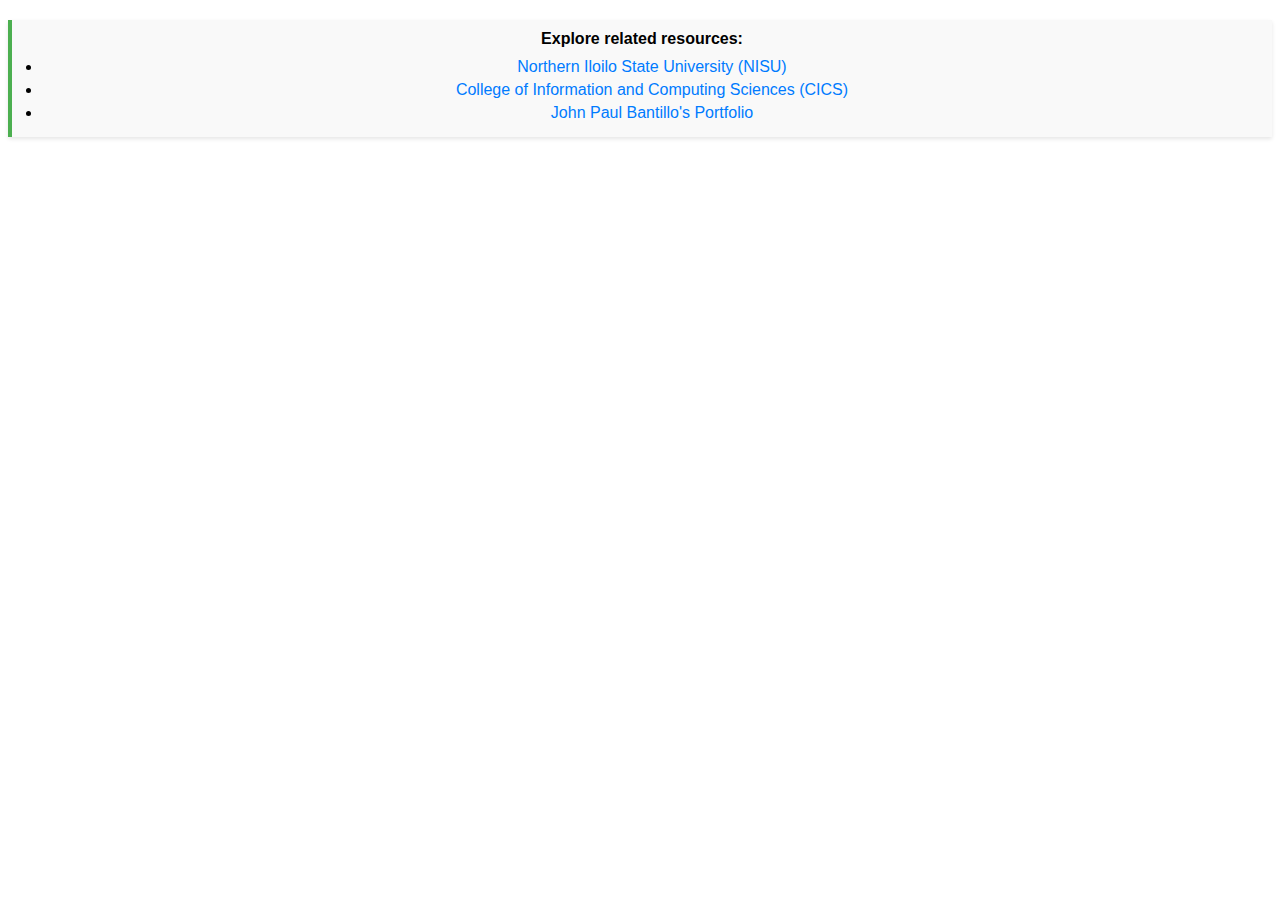
<file: backlinks.html>
<!DOCTYPE html>
<html lang="en">
<head>
<style type="text/css">
    
    .backlinks {
    font-family: 'Arial', sans-serif;
    margin: 20px 0;
    padding: 10px;
    background-color: #f9f9f9;
    border-left: 4px solid #4caf50;
    box-shadow: 0 2px 4px rgba(0, 0, 0, 0.1);
    text-align: center;
}

.backlinks p {
    margin: 0 0 10px;
    font-weight: bold;

}

.backlinks ul {
    list-style-type: disc;
    margin: 0;
    padding-left: 20px;
}

.backlinks li {
    margin: 5px 0;
}

.backlinks a {
    color: #007bff;
    text-decoration: none;
}

.backlinks a:hover {
    text-decoration: underline;
}

</style>
</head>
<body>
<div class="backlinks">
    <p>Explore related resources:</p>
    <ul>
        <li>
            <a href="https://www.nisu.edu.ph/" target="_blank" rel="noopener noreferrer" title="Visit NISU's official website">
                Northern Iloilo State University (NISU)
            </a>
        </li>
        <li>
            <a href="https://cics.nisu.edu.ph/" target="_blank" rel="noopener noreferrer" title="Explore CICS at NISU">
                College of Information and Computing Sciences (CICS)
            </a>
        </li>
        <li>
            <a href="https://www.johnpaulbantillo.site/" target="_blank" rel="noopener noreferrer" title="Visit John Paul Bantillo's Portfolio">
                John Paul Bantillo's Portfolio
            </a>
        </li>
    </ul>
</div>

</body>
</html>
</file>
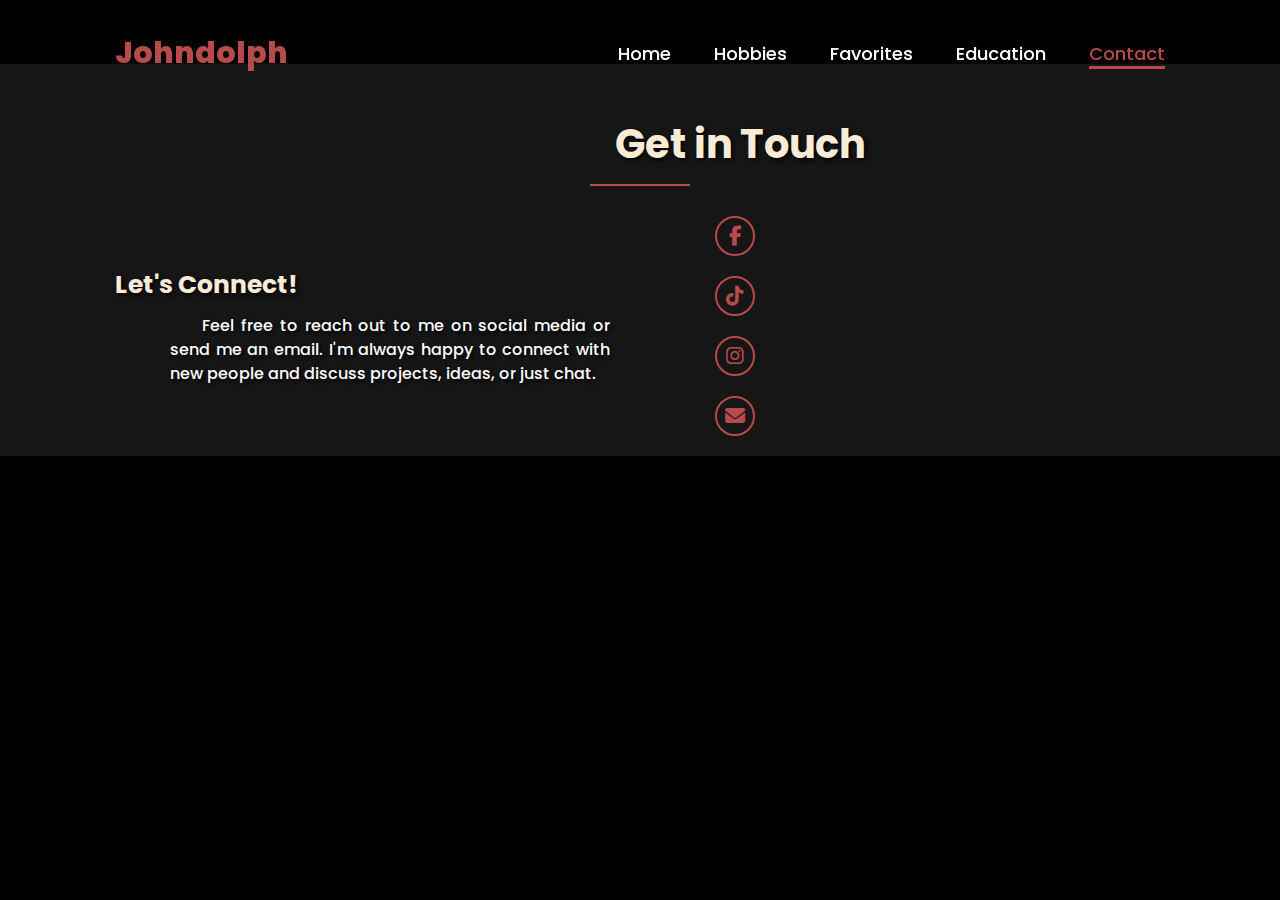
<file: co.html>
<!DOCTYPE html>
<html lang="en">
<head>
    <meta charset="UTF-8">
    <meta http-equiv="X-UA-Compatible" content="IE=edge" />
    <meta name="viewport" content="width=device-width, initial-scale=1.0">
    <link rel="stylesheet" href="https://cdnjs.cloudflare.com/ajax/libs/font-awesome/6.5.2/css/all.min.css">
    <link rel="stylesheet" href="co.css">
    <title>My Contact</title>
</head>
<body>
    <header>
        <a href="#" class="logo">Johndolph</a>
        <nav>
            <a href="index.html"> Home</a>
            <a href="hb.html" >Hobbies</a>
            <a href="fv.html" >Favorites</a>
            <a href="ed.html" >Education</a>
            <a href="co.html"  class="active">Contact</a>
        </nav>
    </header><br><br><br><br>
    <section class="contact">
        <div class="title">
            <h2>Get in Touch</h2>
            <div class="line"></div>
        </div>
        <div class="contact-content">
            <div class="text">
                <h3>Let's Connect!</h3>
                <p>Feel free to reach out to me on social media or send me an email. I'm always happy to connect with new people and discuss projects, ideas, or just chat.</p>
            </div>
            <div class="social-icons">
                <a href="https://www.facebook.com/johndolph.babol.144?mibextid=JRoKGi" target="_blank"><i class="fab fa-facebook-f"></i></a>
                <a href="https://www.tiktok.com/@imajjjjj?_t=8revoWmmqW4&_r=1" target="_blank"><i class="fa-brands fa-tiktok"></i></a>
                <a href="https://www.instagram.com/imaajjj?igsh=bjQ2NjhwbjQ2Z3lh" target="_blank"><i class="fa-brands fa-instagram"></i></a>
                <a href="mailto:johndolphbabol@gmail.com" target="_blank"><i class="fas fa-envelope"></i></a> 
            </div>
        </div>
    </section>
</body>
</html>
</file>
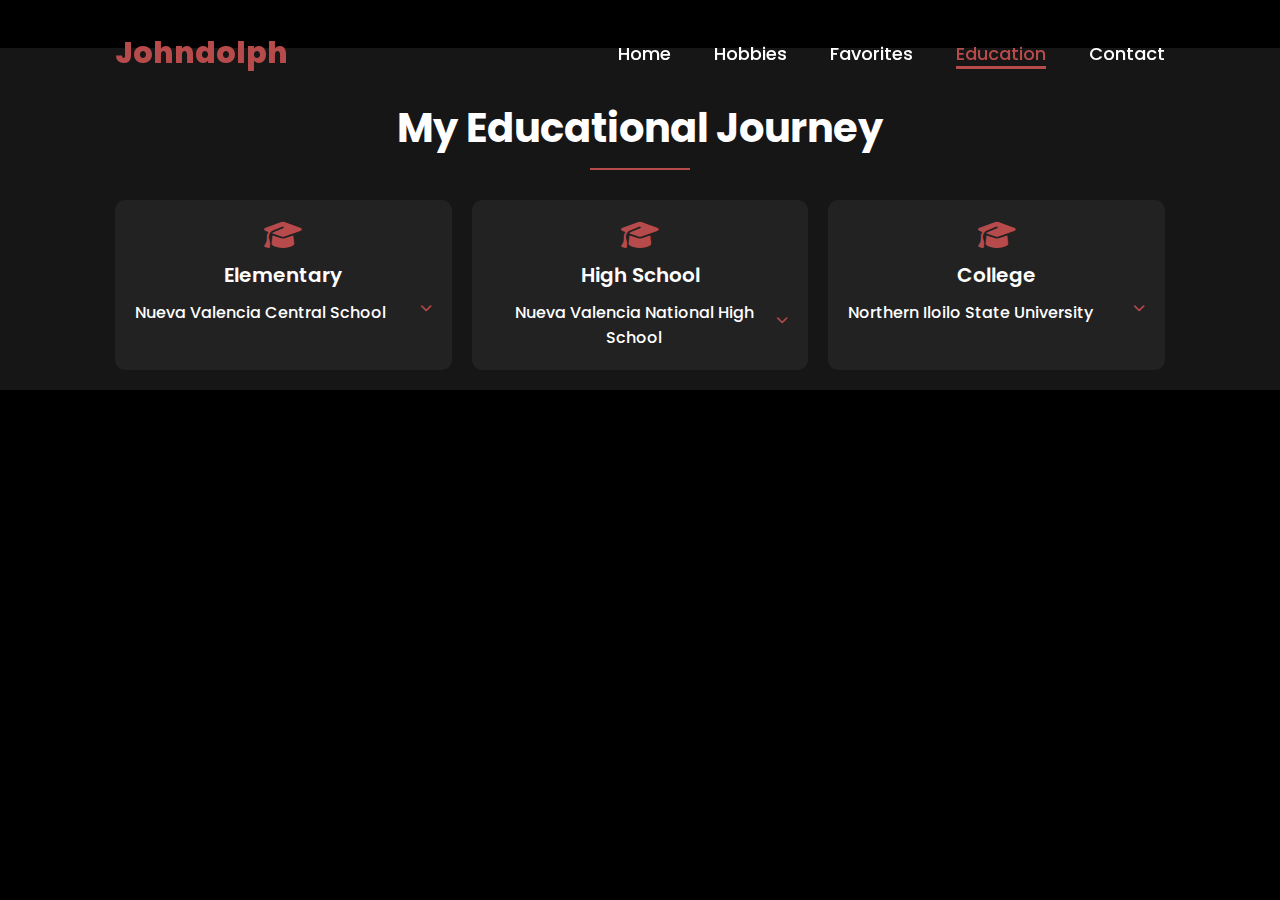
<file: ed.html>
<!DOCTYPE html>
<html lang="en">
<head>
    <meta charset="UTF-8">
    <meta http-equiv="X-UA-Compatible" content="IE=edge" />
    <meta name="viewport" content="width=device-width, initial-scale=1.0">
    <link rel="stylesheet" href="https://cdnjs.cloudflare.com/ajax/libs/font-awesome/6.5.2/css/all.min.css">
    <link rel="stylesheet" href="ed.css">
    <title>Education</title>
</head>
<body>
    <header>
        <a href="#" class="logo">Johndolph</a>
        <nav>
            <a href="index.html" > Home</a>
            <a href="hb.html" >Hobbies</a>
            <a href="fv.html" >Favorites</a>
            <a href="ed.html" class="active">Education</a>
            <a href="co.html" >Contact</a>
        </nav>
    </header><br><br><br>
    <section class="education">
        <div class="title">
            <h2>My Educational Journey</h2>
            <div class="line"></div>
        </div>
        <div class="education-content">
            <div class="box">
                <i class="fas fa-graduation-cap"></i>
                <h3>Elementary</h3>
                <p class="school-name" data-target="elementary-info">Nueva Valencia Central School  <i class="fas fa-chevron-down"></i></p>
                <div class="more-info" id="elementary-info" style="display: none;">
                    <p><strong>Graduation Year:</strong> 2014-2015</p>
                    <p><strong>Notable Achievements:</strong></p>
                    <ul>
                        
                        <li>Participated in spelling B</li>
                    </ul>
                </div>
            </div>
            <div class="box">
                <i class="fas fa-graduation-cap"></i>
                <h3>High School</h3>
                <p class="school-name" data-target="high-school-info">Nueva Valencia National High School <i class="fas fa-chevron-down"></i></p>
                <div class="more-info" id="high-school-info" style="display: none;">
                    <p><strong>Graduation Year:</strong> 2020-2021</p>
                    <p><strong>Notable Achievements:</strong></p>
                    <ul>
                        <li> Basketball athlete</li>
                        <li> Dancer in manggahan Festival</li>
                        <li> 2nd place in hip hop dance</li>
                    </ul>
                </div>
            </div>
            <div class="box">
                <i class="fas fa-graduation-cap"></i>
                <h3>College</h3>
                <p class="school-name" data-target="college-info">Northern Iloilo State University  <i class="fas fa-chevron-down"></i></p>
                <div class="more-info" id="college-info" style="display: none;">
                    <p><strong>Course:  Bachelor of Science in Information Technology </strong>
                    <p><strong>Current Major: Web and  Mobile Development</strong> </p>
                    <p><strong>Notable Achievements:</strong></p>
                    <ul>
                        <li>1st Runner Up in InterCampus Culture and The Arts Festival - Ajuy</li>
                           <li> Champion in Dance Battle here in Estancia</li>
                        <li>2nd runner up in Pinoy hiphop dance competition</li>   
                        <li> 4th year representative in ITS Organization</li>
                        <li>Member of Maambong Dance Troupe</li>
                        <li>Dancer of NISU Hip Hop</li>
                    </ul>
                </div>
            </div>
        </div>
    </section>
    <script src="ed.js"></script>
</body>
</html>
</file>
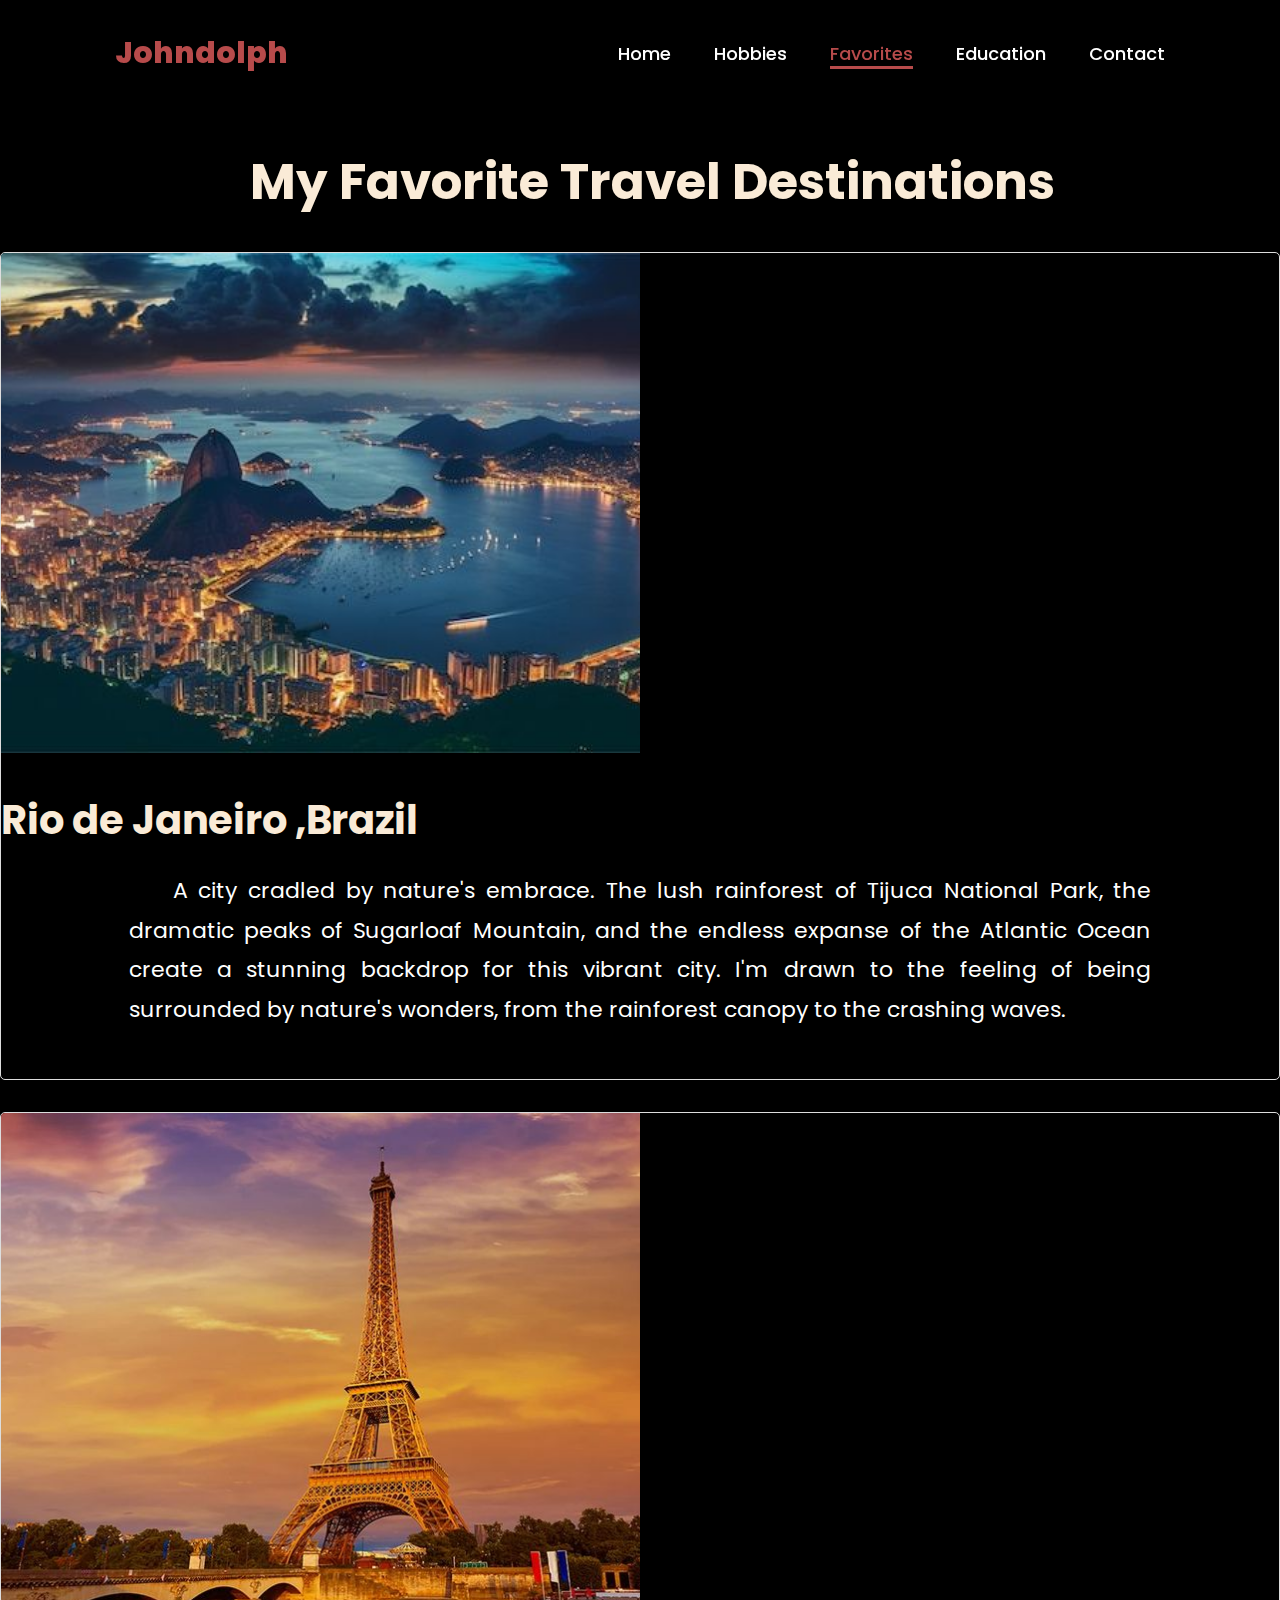
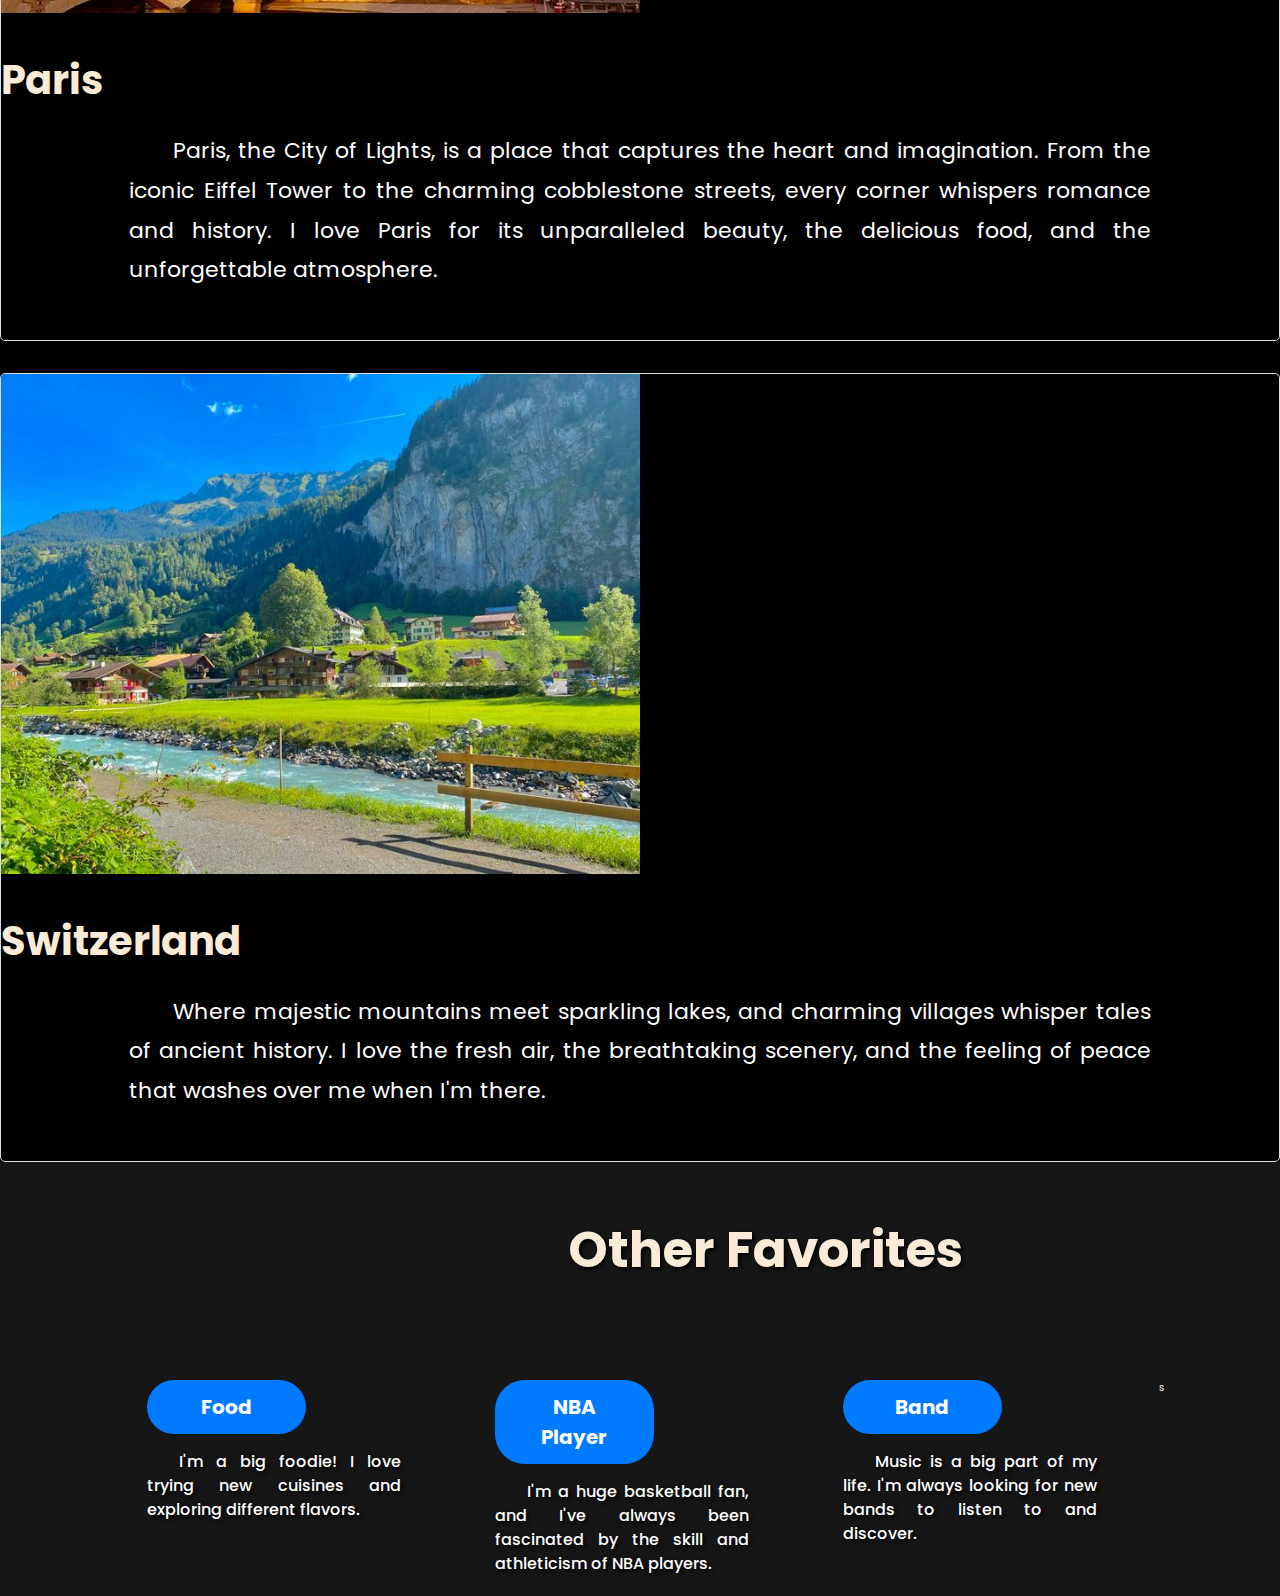
<file: fv.html>
<!DOCTYPE html>
<html lang="en">
<head>
    <meta charset="UTF-8">
    <meta name="viewport" content="width=device-width, initial-scale=1.0">
    <title>My Favorites</title>
    <link rel="stylesheet" href="fv.css">
</head>
<body>
    <header>
        <a href="#" class="logo">Johndolph</a>
        <nav>
            <a href="index.html" > Home</a>
            <a href="hb.html" >Hobbies</a>
            <a href="fv.html" class="active">Favorites</a>
            <a href="ed.html" >Education</a>
            <a href="co.html" >Contact</a>
        </nav>
    </header>
<br><br><br><br><br><br><br><br><br>
    <section id="favorite">
        <div class="favorite-container">
            <h2>My Favorite Travel Destinations</h2><br><br>
            <div class="favorite">
                <div class="destination">
                    <img src="brazil.jpeg" alt="Rio de Janeiro "> <br><br>
                  <br>  <h3>Rio de Janeiro ,Brazil</h3><br>
                    <p>A city cradled by nature's embrace. The lush rainforest of Tijuca National Park, the dramatic peaks of Sugarloaf Mountain, and the endless expanse of the Atlantic Ocean create a stunning backdrop for this vibrant city. I'm drawn to the feeling of being surrounded by nature's wonders, from the rainforest canopy to the crashing waves.</p>
                </div><br><br>
                <div class="destination">
                    <img src="Paris.jpeg" alt="Paris"><br><br>
                    <br><h3>Paris</h3><br>
                    <p>Paris, the City of Lights, is a place that captures the heart and imagination. From the iconic Eiffel Tower to the charming cobblestone streets, every corner whispers romance and history. I love Paris for its unparalleled beauty, the delicious food, and the unforgettable atmosphere.</p>
                </div><br><br>
                <div class="destination">
                    <img src="Switzerland.jpeg" alt="Switzerland"><br><br>
                    <br><h3>Switzerland</h3><br>
                    <p>Where majestic mountains meet sparkling lakes, and charming villages whisper tales of ancient history. I love the fresh air, the breathtaking scenery, and the feeling of peace that washes over me when I'm there.</p>
                </div>
        </div>
        <section id="other-favorites">
            <div class="favorite-container">
                <h2>Other Favorites</h2><br><br>
                <div class="favorite">
                    <div class="other-favorite">
                        <a href="food.html" class="btn">Food</a><br>
                        <p>I'm a big foodie! I love trying new cuisines and exploring different flavors.</p>
                    </div>
                    <div class="other-favorite">
                        <a href="NBA.html" class="btn">NBA Player</a><br>
                        <p>I'm a huge basketball fan, and I've always been fascinated by the skill and athleticism of NBA players.</p>
                    </div>
                    <div class="other-favorite">
                        <a href="Band.html" class="btn">Band</a><br>
                        <p>Music is a big part of my life. I'm always looking for new bands to listen to and discover.</p>
                    </div>
</body>
</html>s
</file>
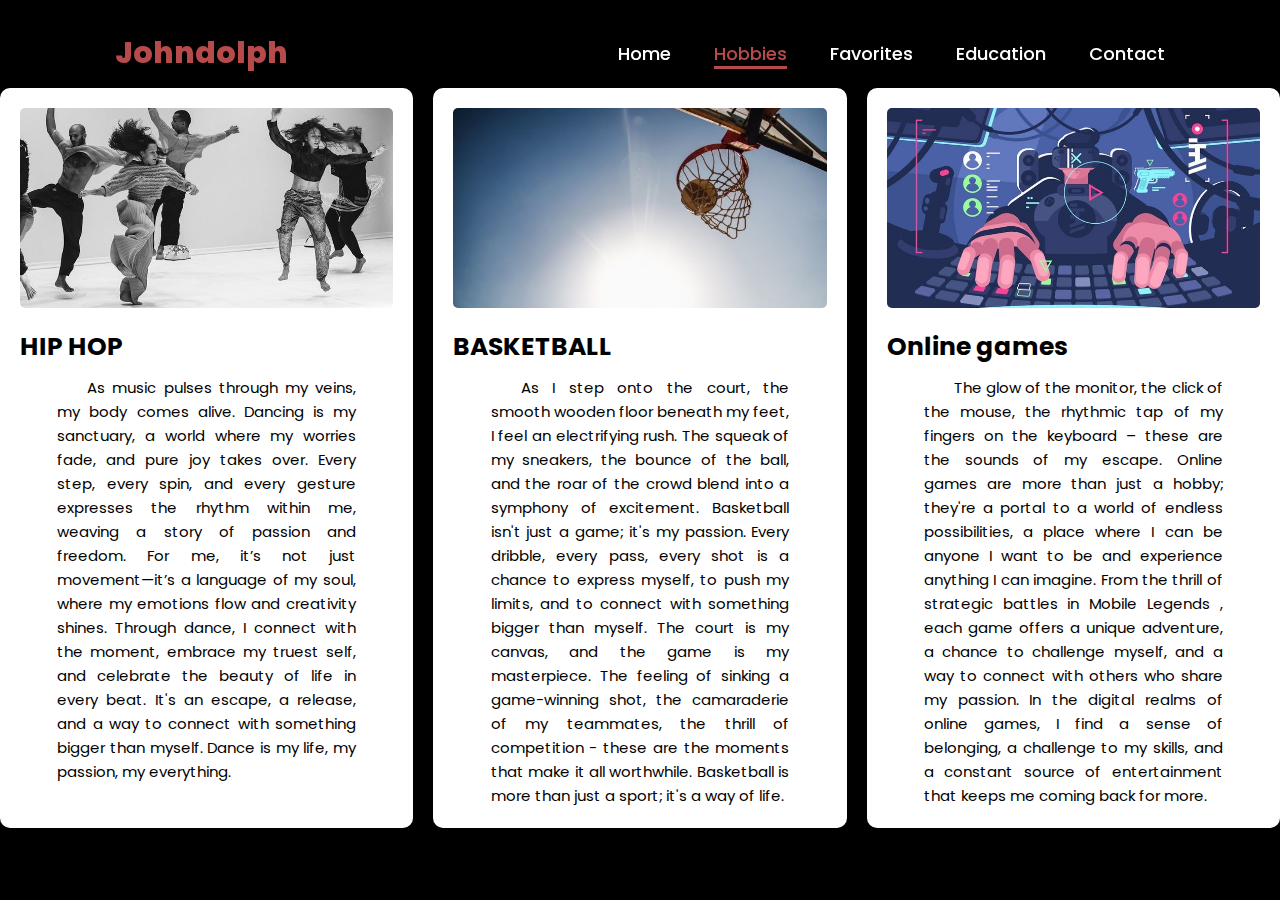
<file: hb.html>
<!DOCTYPE html>
<html lang="en">
<head>
    <meta charset="UTF-8">
    <meta name="viewport" content="width=device-width, initial-scale=1.0">
    <title>My Hobbies</title>
    <link rel="stylesheet" href="hb.css">
</head>
<body>
    <header>
        <a href="#" class="logo">Johndolph</a>
        <nav>
            <a href="index.html" > Home</a>
            <a href="hb.html" class="active">Hobbies</a>
            <a href="fv.html" >Favorites</a>
            <a href="ed.html" >Education</a>
            <a href="co.html" >Contact</a>
        </nav>
    </header>
<br><br><br>
    <section id="hobbies">
        <div class="hobbies-container">
            <div class="hobby-item">
                <img src="hip hop idea_.jpeg" alt="hiphop">
                <h3>HIP HOP</h3>
                <p>As music pulses through my veins, my body comes alive. Dancing is my sanctuary, a world where my worries fade, and pure joy takes over. Every step, every spin, and every gesture expresses the rhythm within me, weaving a story of passion and freedom. For me, it’s not just movement—it’s a language of my soul, where my emotions flow and creativity shines. Through dance, I connect with the moment, embrace my truest self, and celebrate the beauty of life in every beat. It's an escape, a release, and a way to connect with something bigger than myself. Dance is my life, my passion, my everything.</p>
            </div>
            <div class="hobby-item">
                <img src="ball.jpeg" alt="basketball">
                <h3>BASKETBALL</h3>
                <p>As I step onto the court, the smooth wooden floor beneath my feet, I feel an electrifying rush. The squeak of my sneakers, the bounce of the ball, and the roar of the crowd blend into a symphony of excitement. Basketball isn't just a game; it's my passion.  Every dribble, every pass, every shot is a chance to express myself, to push my limits, and to connect with something bigger than myself. The court is my canvas, and the game is my masterpiece.  The feeling of sinking a game-winning shot, the camaraderie of my teammates, the thrill of competition - these are the moments that make it all worthwhile. Basketball is more than just a sport; it's a way of life.</p>
            </div>
            <div class="hobby-item">
                <img src="online games.jpeg" alt="games">
                <h3>Online games</h3>
                <p>The glow of the monitor, the click of the mouse, the rhythmic tap of my fingers on the keyboard – these are the sounds of my escape.  Online games are more than just a hobby; they're a portal to a world of endless possibilities, a place where I can be anyone I want to be and experience anything I can imagine.  From the thrill of strategic battles in Mobile Legends , each game offers a unique adventure, a chance to challenge myself, and a way to connect with others who share my passion. In the digital realms of online games, I find a sense of belonging, a challenge to my skills, and a constant source of entertainment that keeps me coming back for more.</p>
            </div>
        </div>
    </section>

</body>
</html>
</file>
<file: co.css>
@import url('https://fonts.googleapis.com/css2?family=Poppins:wght@100;200;300;400;500;600&display=swap');
*{
    margin: 0;
    padding: 0;
    box-sizing: border-box;
    text-decoration: none;
    border: none;
    outline: none;
    font-family: 'Poppins', sans-serif;
}
html{
    font-size: 62.5%;
}
body{
    width: 100%;
    height: 100vh;
    overflow-x: hidden;
    background-color: black;
    color: white;
}
header{
    margin-top: 20px;
    position: fixed;
    top: 0;
    left: 0;
    width: 100%;
    padding: 1rem 9%;
    background-color: transparent;
    filter: drop-shadow(10px);
    display: flex;
    justify-content: space-between;
    align-items: center;
    z-index: 100;
}
.logo{
    font-size: 3rem;
    color: #b74b4b;
    font-weight: 800;
    cursor: pointer;
    transition: 0.5s ease;
}
.logo:hover{
    transform: scale(1.1);
}
nav a{
    font-size: 1.8rem;
    color: white;
    margin-left: 4rem;
    font-weight: 500;
    transition: 0.3s ease;
    border-bottom: 3px solid transparent;
}
nav a:hover,
nav a.active{
    color: #b74b4b;
    border-bottom: 3px solid #b74b4b;
}
@media(max-width:995px) {
    nav {
        position: absolute;
        display: block; /* Keep it visible in mobile mode */
        top: 0;
        right: 0;
        width: 20%; /* Adjust the width as a percentage */
        border-left: 3px solid #b74b4b;
        border-bottom: 3px solid #b74b4b;
        border-bottom-left-radius: 2rem;
        padding: 1rem;
        background-color: #161616;
        border-top: 0.1rem solid rgba(0,0,0,0.1);
    }
    nav a {
        display: block;
        font-size: 2rem;
        margin: 3rem 0;
    }
    nav a:hover,
    nav a.active {
        padding: 1rem;
        border-radius: 0.5rem;
        border-bottom: 0.5rem solid #b74b4b;
    }
}

h2 {
    font-size: 5em; 
    margin-left: 5em;
    text-shadow: 2px 2px 4px black; 
    color:antiquewhite;
  }
h3 {
    font-size: 4em; 
    margin-bottom: 5em;
    text-shadow: 2px 2px 4px black; 
    color:antiquewhite;
  }
  
p {
    line-height: 1.8; 
    text-align: justify; 
    margin-left: 10%; 
    margin-right: 10%;
    font-size: 2.2em; 
    color: white;
     text-indent: 2em; 
     text-shadow: 2px 2px 4px black; 
}
/* ... your existing CSS ... */

.contact{
    background-color: #161616;
    padding: 5rem 9% 2rem;
    text-align: center;
}
.contact .title{
    margin-bottom: 3rem;
}
.contact .title h2{
    font-size: 4rem;
    font-weight: 700;
    margin-bottom: 1rem;
}
.contact .title .line{
    width: 10rem;
    height: 0.2rem;
    background-color: #b74b4b;
    margin: 0 auto;
}
.contact-content{
    display: flex;
    justify-content: center;
    align-items: center;
    flex-wrap: wrap;
    gap: 5rem;
}
.contact-content .text{
    flex: 1 1 30rem;
    text-align: left;
}
.contact-content .text h3{
    font-size: 2.5rem;
    margin-bottom: 1rem;
}
.contact-content .text p{
    font-size: 1.6rem;
    font-weight: 500;
    line-height: 1.5;
}
.contact-content .social-icons{
    flex: 1 1 20rem;
    display: flex;
    flex-direction: column;
    gap: 2rem;
}
.contact-content .social-icons a{
    display: inline-flex;
    justify-content: center;
    align-items: center;
    width: 4rem;
    height: 4rem;
    background-color: transparent;
    border: 0.2rem solid #b74b4b;
    font-size: 2rem;
    border-radius: 50%;
    transition: 0.3s ease;
    color: #b74b4b;
}
.contact-content .social-icons a:hover{
    color: black;
    transform: scale(1.3) translateY(-5px);
    background-color: #b74b4b;
    box-shadow: 0  0 25px #b74b4b;
}
</file>
<file: ed.css>
@import url('https://fonts.googleapis.com/css2?family=Poppins:wght@100;200;300;400;500;600&display=swap');
*{
    margin: 0;
    padding: 0;
    box-sizing: border-box;
    text-decoration: none;
    border: none;
    outline: none;
    font-family: 'Poppins', sans-serif;
}
html{
    font-size: 62.5%;
}
body{
    width: 100%;
    height: 100vh;
    overflow-x: hidden;
    background-color: black;
    color: white;
}
header{
    margin-top: 20px;
    position: fixed;
    top: 0;
    left: 0;
    width: 100%;
    padding: 1rem 9%;
    background-color: transparent;
    filter: drop-shadow(10px);
    display: flex;
    justify-content: space-between;
    align-items: center;
    z-index: 100;
}
.logo{
    font-size: 3rem;
    color: #b74b4b;
    font-weight: 800;
    cursor: pointer;
    transition: 0.5s ease;
}
.logo:hover{
    transform: scale(1.1);
}
nav a{
    font-size: 1.8rem;
    color: white;
    margin-left: 4rem;
    font-weight: 500;
    transition: 0.3s ease;
    border-bottom: 3px solid transparent;
}
nav a:hover,
nav a.active{
    color: #b74b4b;
    border-bottom: 3px solid #b74b4b;
}
@media(max-width:995px) {
    nav {
        position: absolute;
        display: block; /* Keep it visible in mobile mode */
        top: 0;
        right: 0;
        width: 20%; /* Adjust the width as a percentage */
        border-left: 3px solid #b74b4b;
        border-bottom: 3px solid #b74b4b;
        border-bottom-left-radius: 2rem;
        padding: 1rem;
        background-color: #161616;
        border-top: 0.1rem solid rgba(0,0,0,0.1);
    }
    nav a {
        display: block;
        font-size: 2rem;
        margin: 3rem 0;
    }
    nav a:hover,
    nav a.active {
        padding: 1rem;
        border-radius: 0.5rem;
        border-bottom: 0.5rem solid #b74b4b;
    }
}

.education{
    background-color: #161616;
    padding: 5rem 9% 2rem;
}
.education .title{
    text-align: center;
    margin-bottom: 3rem;
}
.education .title h2{
    font-size: 4rem;
    font-weight: 700;
    margin-bottom: 1rem;
}
.education .title .line{
    width: 10rem;
    height: 0.2rem;
    background-color: #b74b4b;
    margin: 0 auto;
}
.education-content{
    display: flex;
    justify-content: space-around;
    flex-wrap: wrap;
    gap: 2rem;
}
.education-content .box{
    background-color: #222;
    padding: 2rem;
    border-radius: 1rem;
    text-align: center;
    flex: 1 1 30rem;
}
.education-content .box i{
    font-size: 3rem;
    color: #b74b4b;
    margin-bottom: 1rem;
}
.education-content .box h3{
    font-size: 2rem;
    font-weight: 600;
    margin-bottom: 1rem;
}
.education-content .box p{
    font-size: 1.6rem;
    font-weight: 500;
}

.education .box .school-name{
    display: flex;
    align-items: center;
    justify-content: space-between;
    cursor: pointer;
}

.education .box .school-name i{
    font-size: 1.2rem;
    transition: transform 0.3s ease;
}

.education .box .school-name:hover i{
    transform: rotate(180deg);
}

.education .box .more-info{
    margin-top: 1rem;
    border: 1px solid #b74b4b;
    padding: 1rem;
    border-radius: 0.5rem;
}
.education .box .more-info ul{
    list-style: disc;
    padding-left: 2rem;
    margin-bottom: 0;
}
</file>
<file: fv.css>
@import url('https://fonts.googleapis.com/css2?family=Poppins:wght@100;200;300;400;500;600&display=swap');
*{
    margin: 0;
    padding: 0;
    box-sizing: border-box;
    text-decoration: none;
    border: none;
    outline: none;
    font-family: 'Poppins', sans-serif;
}
html{
    font-size: 62.5%;
}
body{
    width: 100%;
    height: 100vh;
    overflow-x: hidden;
    background-color: black;
    color: white;
}
header{
    margin-top: 20px;
    position: fixed;
    top: 0;
    left: 0;
    width: 100%;
    padding: 1rem 9%;
    background-color: transparent;
    filter: drop-shadow(10px);
    display: flex;
    justify-content: space-between;
    align-items: center;
    z-index: 100;
}
.logo{
    font-size: 3rem;
    color: #b74b4b;
    font-weight: 800;
    cursor: pointer;
    transition: 0.5s ease;
}
.logo:hover{
    transform: scale(1.1);
}
nav a{
    font-size: 1.8rem;
    color: white;
    margin-left: 4rem;
    font-weight: 500;
    transition: 0.3s ease;
    border-bottom: 3px solid transparent;
}
nav a:hover,
nav a.active{
    color: #b74b4b;
    border-bottom: 3px solid #b74b4b;
}
@media(max-width:995px) {
    nav {
        position: absolute;
        display: block; /* Keep it visible in mobile mode */
        top: 0;
        right: 0;
        width: 20%; /* Adjust the width as a percentage */
        border-left: 3px solid #b74b4b;
        border-bottom: 3px solid #b74b4b;
        border-bottom-left-radius: 2rem;
        padding: 1rem;
        background-color: #161616;
        border-top: 0.1rem solid rgba(0,0,0,0.1);
    }
    nav a {
        display: block;
        font-size: 2rem;
        margin: 3rem 0;
    }
    nav a:hover,
    nav a.active {
        padding: 1rem;
        border-radius: 0.5rem;
        border-bottom: 0.5rem solid #b74b4b;
    }
}

h2 {
    font-size: 5em; 
    margin-left: 5em;
    text-shadow: 2px 2px 4px black; 
    color:antiquewhite;
  }
h3 {
    font-size: 4em; 
    margin-bottom: 5em;
    text-shadow: 2px 2px 4px black; 
    color:antiquewhite;
  }
  
p {
    line-height: 1.8; 
    text-align: justify; 
    margin-left: 10%; 
    margin-right: 10%;
    font-size: 2.2em; 
    color: white;
     text-indent: 2em; 
     text-shadow: 2px 2px 4px black; 
}

/* Travel Section */
.travel {
    text-align: center; /* Center the content within the section */
    padding: 40px 0; /* Spacing around the section */
}

.travel-grid {
    display: grid;
    grid-template-columns: repeat(auto-fit, minmax(300px, 1fr)); /* Responsive grid */
    gap: 20px;
}

.destination {
    position: relative; /* For positioning the image */
    border: 1px solid #ddd;
    border-radius: 5px;
    overflow: hidden; /* Hide content that overflows */
}

.destination img {
    width: 50%; /* Full width image */
    height: 500px; /* Adjusted height for better image display */
    object-fit: cover;
    transition: transform 0.3s ease; /* Smooth transition for hover effect */
    
}

.destination:hover img {
    transform: scale(1.1); /* Zoom on hover */
}

.destination-content {
    position: absolute;
    bottom: 0;
    left: 0;
    width: 100%;
    background-color: rgba(255, 255, 255, 0.8); /* Semi-transparent white background */
    padding: 15px;
    color: #333; /* Dark text color for contrast */
    transition: transform 0.3s ease; /* Smooth transition for hover effect */
}

.destination:hover .destination-content {
    transform: translateY(0); /* Move up on hover */
}

.destination h3 {
    margin-bottom: 5px;
}

.destination p {
    margin-bottom: 50px;
}
.btn {
    background-color: #007bff;
    color: white;
    padding: 12px 25px;
    border: none;
    border-radius: 30px;
    cursor: pointer;
    font-weight: bold;
    display: block; 
    margin-left:10%; 
    margin-right:40% ; 
    width: 50%;
    text-align: center;
    font-size: 2em; 
}

.btn:hover {
    background-color: #0056b3;
    
} 

#other-favorites{
    background-color: #161616;
    padding: 5rem 9% 2rem;
    text-align: center;
}
#other-favorites .favorite-container{
    display: flex;
    flex-direction: column;
    align-items: center;
    gap: 3rem;
}
#other-favorites .favorite{
    display: flex;
    flex-wrap: wrap;
    justify-content: space-around;
    gap: 3rem;
    width: 100%;
}
#other-favorites .other-favorite{
    text-align: left;
    flex: 1 1 30rem;
}
#other-favorites .other-favorite p{
    font-size: 1.6rem;
    font-weight: 500;
    line-height: 1.5;
}
</file>
<file: hb.css>
@import url('https://fonts.googleapis.com/css2?family=Poppins:wght@100;200;300;400;500;600&display=swap');
*{
    margin: 0;
    padding: 0;
    box-sizing: border-box;
    text-decoration: none;
    border: none;
    outline: none;
    font-family: 'Poppins', sans-serif;
}
html{
    font-size: 62.5%;
}
body{
    width: 100%;
    height: 100vh;
    overflow-x: hidden;
    background-color: black;
    color: white;
}
header{
    margin-top: 20px;
    position: fixed;
    top: 0;
    left: 0;
    width: 100%;
    padding: 1rem 9%;
    background-color: transparent;
    filter: drop-shadow(10px);
    display: flex;
    justify-content: space-between;
    align-items: center;
    z-index: 100;
}
.logo{
    font-size: 3rem;
    color: #b74b4b;
    font-weight: 800;
    cursor: pointer;
    transition: 0.5s ease;
}
.logo:hover{
    transform: scale(1.1);
}
p {
    line-height: 1.8; 
    text-align: justify; 
    margin-left: 10%; 
    margin-right: 10%;
    font-size: 1.5em; 
    color: white;
     text-indent: 2em; 

}
nav a{
    font-size: 1.8rem;
    color: white;
    margin-left: 4rem;
    font-weight: 500;
    transition: 0.3s ease;
    border-bottom: 3px solid transparent;
}
nav a:hover,
nav a.active{
    color: #b74b4b;
    border-bottom: 3px solid #b74b4b;
}
@media(max-width:995px) {
    nav {
        position: absolute;
        display: block; /* Keep it visible in mobile mode */
        top: 0;
        right: 0;
        width: 20%; /* Adjust the width as a percentage */
        border-left: 3px solid #b74b4b;
        border-bottom: 3px solid #b74b4b;
        border-bottom-left-radius: 2rem;
        padding: 1rem;
        background-color: #161616;
        border-top: 0.1rem solid rgba(0,0,0,0.1);
    }
    nav a {
        display: block;
        font-size: 2rem;
        margin: 3rem 0;
    }
    nav a:hover,
    nav a.active {
        padding: 1rem;
        border-radius: 0.5rem;
        border-bottom: 0.5rem solid #b74b4b;
    }
}

/* Hobbies Section */
#hobbies {
    text-align: center;
    padding: 40px 0;
}

.hobbies-container {
    display: grid;
    grid-template-columns: repeat(auto-fit, minmax(300px, 1fr));
    gap: 20px;
}

.hobby-item {
    background-color: #fff;
    padding: 20px;
    border-radius: 10px;
    box-shadow: 0 4px 8px rgba(0, 0, 0, 0.1);
    text-align: left;
}

.hobby-item img {
    width: 100%;
    height: 200px; 
    object-fit: cover;
    border-radius: 5px;
    margin-bottom: 15px;
}

.hobby-item h3 {
    font-size: 2.5em;
    font-weight: bold;
    margin-bottom: 10px;
    color:black;
}

.hobby-item p {
    line-height: 1.6;
    color:black;
}
</file>
